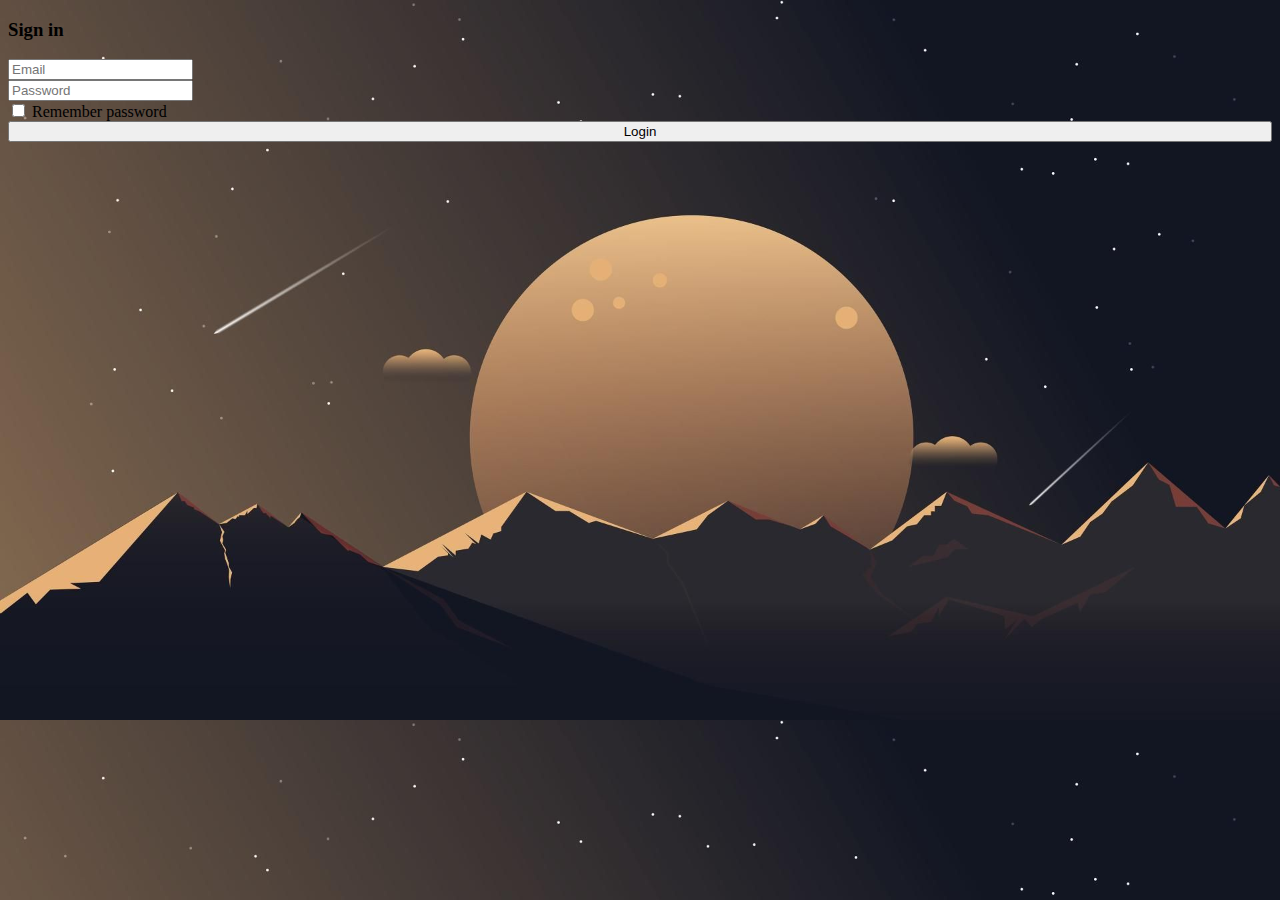
<file: index.html>
<!DOCTYPE html>
<html lang="en">
<head>
    <meta charset="UTF-8">
    <meta http-equiv="X-UA-Compatible" content="IE=edge">
    <meta name="viewport" content="width=device-width, initial-scale=1.0">
    <title>ToDo</title>
    <link rel="stylesheet" href="./style.css">
    <link href="https://cdn.jsdelivr.net/npm/bootstrap@5.1.3/dist/css/bootstrap.min.css" rel="stylesheet" integrity="sha384-1BmE4kWBq78iYhFldvKuhfTAU6auU8tT94WrHftjDbrCEXSU1oBoqyl2QvZ6jIW3" crossorigin="anonymous">
<script src="https://cdn.jsdelivr.net/npm/bootstrap@5.1.3/dist/js/bootstrap.bundle.min.js" integrity="sha384-ka7Sk0Gln4gmtz2MlQnikT1wXgYsOg+OMhuP+IlRH9sENBO0LRn5q+8nbTov4+1p" crossorigin="anonymous"></script>
</head>
<body>
    <div>

        <section class="vh-100">
            <div class="container py-5 h-100">
              <div class="row d-flex justify-content-center align-items-center h-100">
                <div class="col-12 col-md-8 col-lg-6 col-xl-5">
                  <div class="card shadow-2-strong" style="border-radius: 1rem;">
                    <div class="card-body p-5 text-center">
          
                      <h3 class="mb-5">Sign in</h3>

                      <form action="./content.html" runat="server" onsubmit="return check(redirect);">
          
                      <div class="form-outline mb-4">
                       
                        <input type="text" id="typeEmailX-2" class="form-control form-control-lg" placeholder="Email">
                        
                      </div>
          
                      <div class="form-outline mb-4">
                        <input type="password" id="typePasswordX-2" class="form-control form-control-lg" placeholder="Password">
                        
                        <label id="passhint"></label>
                      </div>
          
                    <!-- chckbox -->
                      <div class="form-check d-flex justify-content-start mb-4">
                        <input class="form-check-input" type="checkbox" value="" id="form1Example3" />
                        <label class="form-check-label" for="form1Example3"> Remember password </label>
                      </div>
          
                      <button id="login" class="btn btn-primary btn-lg btn-block" type="submit" style="width: 100%;">Login</button>
                    </form>
          
                    </div>
                  </div>
                </div>
              </div>
            </div>
          </section>

    </div>


    <script src="./script.js"></script>
</body>
</html>
</file>
<file: style.css>
body{
    background-image: url("./images/bkim.jpg"); background-size: cover;

}
.txtsize{
    font-size:25px ;
}
</file>
